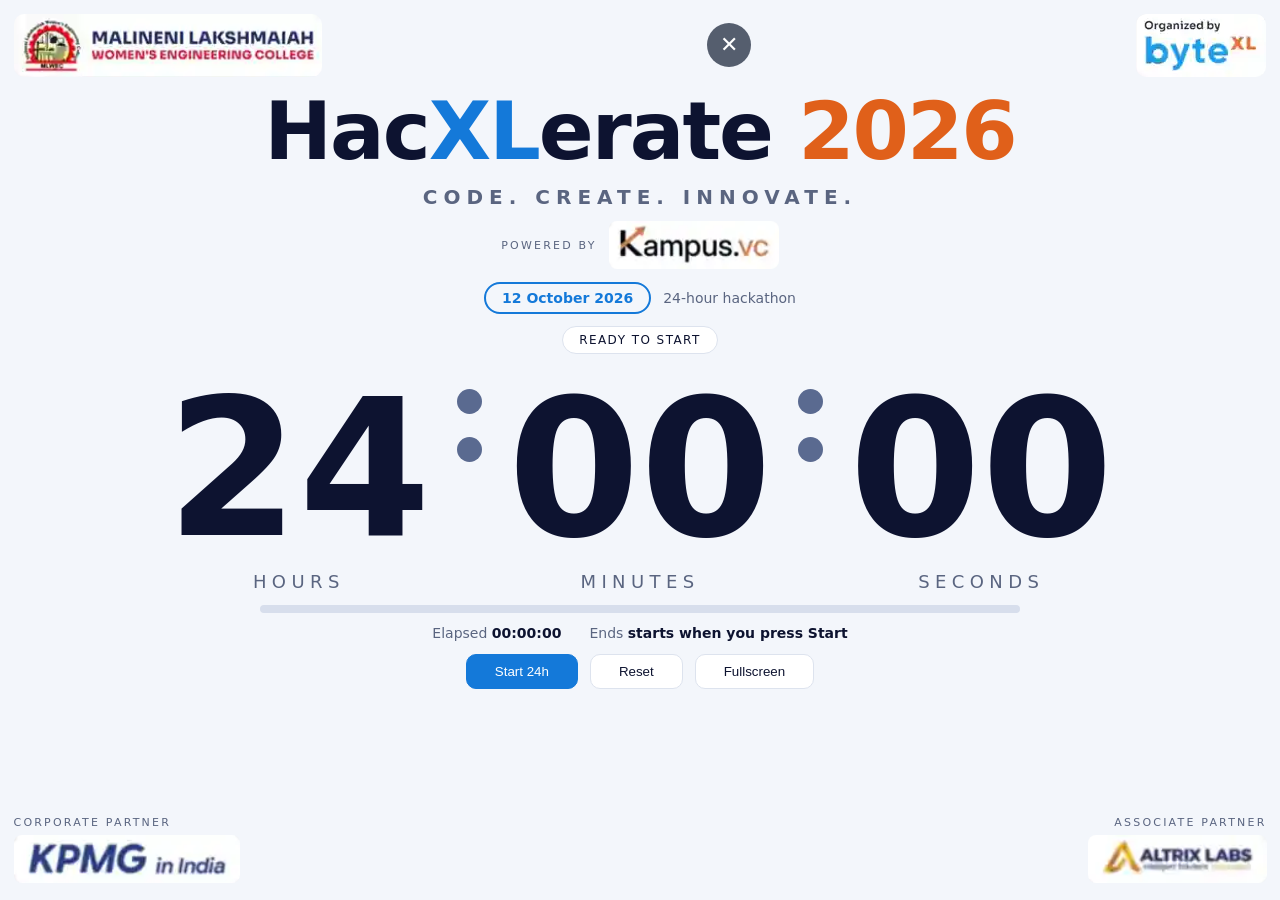
<file: index.html>
<!DOCTYPE html>
<html lang="en"><head><meta charset="utf-8">
<meta name="viewport" content="width=device-width,initial-scale=1">
<title>HacXLerate 2026</title>
<style>
*{box-sizing:border-box}
body{margin:0;background:#f3f6fb;color:#0d1330;font-family:Outfit,Segoe UI,system-ui,sans-serif;overflow:hidden}
.w{height:100vh;height:100dvh;overflow:hidden;display:flex;flex-direction:column;align-items:center;padding:clamp(4px,1.5vh,16px);gap:clamp(2px,1.4vh,14px);text-align:center}
.t{width:100%;display:flex;justify-content:space-between;align-items:center;gap:8px}
.a{height:clamp(24px,min(6vw,7vh),64px);max-width:40%;border-radius:10px}
.b2{height:clamp(22px,min(4.5vw,5.5vh),48px);border-radius:8px}
.x{width:44px;height:44px;border-radius:50%;background:#555e6e;color:#fff;border:0;font-size:22px;cursor:pointer}
h1{margin:2px 0 0;font-size:clamp(28px,min(8vw,9vh),92px);font-weight:800;letter-spacing:-2px;line-height:1}
h1 i{font-style:normal;color:#1479d9}h1 u{text-decoration:none;color:#e0601a}
.g{letter-spacing:.3em;color:#5a6580;font-weight:600;font-size:clamp(10px,min(1.8vw,2.4vh),20px)}
.r{display:flex;align-items:center;gap:12px;flex-wrap:wrap;justify-content:center;font-size:14px;color:#5a6580}
.p{border:2px solid #1479d9;color:#1479d9;border-radius:99px;padding:6px 16px;font-weight:600}
.s{background:#fff;border:1px solid #dde3ee;border-radius:99px;padding:6px 16px;letter-spacing:.12em;font-size:12px}
.c{display:flex;align-items:flex-start;justify-content:center;gap:clamp(6px,2vw,28px);margin-top:clamp(0px,1vh,8px)}
.u{display:flex;flex-direction:column;align-items:center}
.n{font-size:clamp(40px,min(15vw,23vh),190px);font-weight:800;line-height:1;font-variant-numeric:tabular-nums}
.l{letter-spacing:.3em;color:#5a6580;font-size:clamp(10px,1.6vw,18px);margin-top:6px}
.d{display:flex;flex-direction:column;gap:clamp(4px,2.5vh,36px);margin-top:clamp(4px,1.5vh,24px)}
.d i{width:clamp(8px,2vw,28px);height:clamp(8px,2vw,28px);border-radius:50%;background:#5a6a90}
.pb{width:min(760px,92%);height:8px;background:#d7deec;border-radius:9px;overflow:hidden}
.pb b{display:block;height:100%;width:0;background:#1479d9}
.i{display:flex;gap:28px;font-size:14px;color:#5a6580;flex-wrap:wrap;justify-content:center}
.i strong{color:#0d1330}
.bt{display:flex;gap:12px;flex-wrap:wrap;justify-content:center}
button.k{font:600 clamp(13px,2vh,16px) inherit;padding:clamp(6px,1vh,12px) clamp(14px,3vw,28px);border-radius:10px;border:1px solid #dde3ee;background:#fff;color:#0d1330;cursor:pointer}
button.m{background:#1479d9;color:#fff;border-color:#1479d9}
.f{width:100%;display:flex;justify-content:space-between;align-items:flex-end;margin-top:auto;padding-top:clamp(0px,1vh,12px);text-align:left;flex-shrink:0}
.f span{display:block;font-size:11px;letter-spacing:.2em;color:#5a6580;margin-bottom:6px}
.e .n{color:#e0601a}
@media(max-height:520px){
.w{padding:2px;gap:1px}
.a{height:20px}
.b2{height:18px}
h1{font-size:24px}
.g{font-size:9px}
.n{font-size:32px}
.l{font-size:9px;margin-top:2px}
.d{gap:3px;margin-top:3px}
.r{font-size:11px}
.p,.s{padding:3px 10px}
button.k{font-size:12px;padding:4px 10px}
.f span{font-size:8px;margin-bottom:2px}
}
</style></head><body>
<div class="w" id="app">
<div class="t">
<img class="a" src="[data-uri]" alt="College">
<button class="x" onclick="location.reload()">&#10005;</button>
<img class="a" src="[data-uri]" alt="byteXL">
</div>
<h1>Hac<i>XL</i>erate <u>2026</u></h1>
<div class="g">CODE. CREATE. INNOVATE.</div>
<div class="r"><span style="letter-spacing:.2em;font-size:11px">POWERED BY</span><img class="b2" src="[data-uri]" alt="Kampus.vc"></div>
<div class="r"><span class="p">12 October 2026</span><span>24-hour hackathon</span></div>
<div class="s" id="st">READY TO START</div>
<div class="c">
<div class="u"><div class="n" id="h">24</div><div class="l">HOURS</div></div>
<div class="d"><i></i><i></i></div>
<div class="u"><div class="n" id="m">00</div><div class="l">MINUTES</div></div>
<div class="d"><i></i><i></i></div>
<div class="u"><div class="n" id="s">00</div><div class="l">SECONDS</div></div>
</div>
<div class="pb"><b id="bar"></b></div>
<div class="i"><span>Elapsed <strong id="el">00:00:00</strong></span><span>Ends <strong id="end">starts when you press Start</strong></span></div>
<div class="bt">
<button class="k m" id="go">Start 24h</button>
<button class="k" id="reset">Reset</button>
<button class="k" id="fs">Fullscreen</button>
</div>
<div class="f">
<div><span>CORPORATE PARTNER</span><img class="b2" src="[data-uri]" alt="KPMG"></div>
<div style="text-align:right"><span>ASSOCIATE PARTNER</span><img class="b2" src="[data-uri]" alt="Altrix Labs"></div>
</div>
</div>
<script>
const T=24*3600*1000,$=i=>document.getElementById(i),z=n=>String(n).padStart(2,'0');
let end=null,tm=null;
try{const v=localStorage.getItem('hx');if(v)end=+v}catch(e){}
const f=ms=>{const t=Math.max(0,Math.floor(ms/1000));return[Math.floor(t/3600),Math.floor(t%3600/60),t%60]};
function draw(){
const a=$('app');
if(!end){$('h').textContent='24';$('m').textContent='00';$('s').textContent='00';$('el').textContent='00:00:00';$('bar').style.width='0%';$('end').textContent='starts when you press Start';$('st').textContent='READY TO START';a.className='w';$('go').textContent='Start 24h';return}
const left=Math.max(0,end-Date.now()),[h,m,s]=f(left),[x,y,q]=f(T-left);
$('h').textContent=z(h);$('m').textContent=z(m);$('s').textContent=z(s);
$('el').textContent=z(x)+':'+z(y)+':'+z(q);
$('bar').style.width=((T-left)/T*100)+'%';
$('end').textContent=new Date(end).toLocaleString([],{day:'numeric',month:'short',hour:'2-digit',minute:'2-digit'});
$('go').textContent='Running...';
if(left<=0){clearInterval(tm);tm=null;$('st').textContent="TIME'S UP!";a.className='w e';$('go').textContent='Start 24h'}
else{$('st').textContent='RUNNING';a.className='w'}
}
function run(){if(tm)clearInterval(tm);tm=setInterval(draw,250);draw()}
$('go').onclick=()=>{if(tm)return;end=Date.now()+T;try{localStorage.setItem('hx',end)}catch(e){}run()};
$('reset').onclick=()=>{clearInterval(tm);tm=null;end=null;try{localStorage.removeItem('hx')}catch(e){}draw()};
$('fs').onclick=async()=>{try{if(document.fullscreenElement)await document.exitFullscreen();else await document.documentElement.requestFullscreen()}catch(e){alert('Fullscreen block ayyindi. F11 press cheyandi.')}};
if(end)run();else draw();
</script></body></html>
</file>
